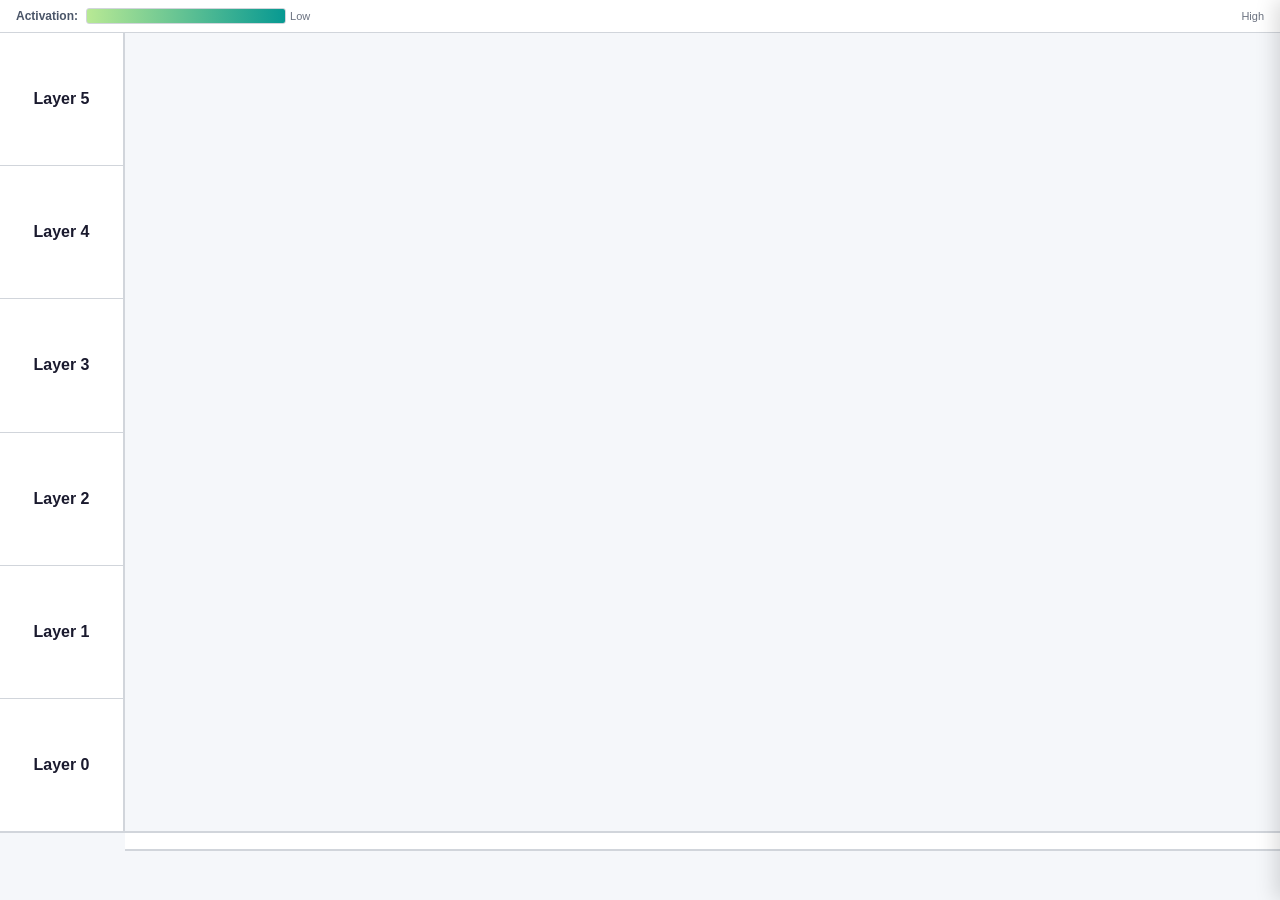
<file: viewer.html>
<!DOCTYPE html>
<html lang="en">
<head>
    <meta charset="UTF-8">
    <meta name="viewport" content="width=device-width, initial-scale=1.0">
    <title>Activation Viewer</title>
    <link rel="stylesheet" href="css/styles.css">
</head>
<body>
    <div id="app">
        <!-- Activation Detail Panel (hidden by default) -->
        <div id="activation-panel" class="hidden">
            <div id="activation-panel-header">
                <h2 id="panel-title">Latent Activations</h2>
                <button id="panel-close">&times;</button>
            </div>
            <div id="activation-panel-content"></div>
        </div>

        <!-- Color Legend -->
        <div id="color-legend">
            <span class="legend-label">Activation:</span>
            <div class="legend-gradient"></div>
            <span class="legend-min">Low</span>
            <span class="legend-max">High</span>
        </div>

        <!-- Grid Section -->
        <div id="grid-container">
            <div id="layer-labels">
                <div class="layer-label">Layer 5</div>
                <div class="layer-label">Layer 4</div>
                <div class="layer-label">Layer 3</div>
                <div class="layer-label">Layer 2</div>
                <div class="layer-label">Layer 1</div>
                <div class="layer-label">Layer 0</div>
            </div>
            <div id="grid-body"></div>
        </div>

        <!-- Sequence Bar -->
        <div id="sequence-bar">
            <div id="sequence-content"></div>
        </div>

        <!-- Canvas Section -->
        <div id="canvas-section" style="display: none;">
            <div id="canvas-toolbar">
                <button id="btn-connect">Connect</button>
                <button id="btn-combine">Combine</button>
                <button id="btn-delete">Delete</button>
                <button id="btn-fullscreen">Fullscreen</button>
            </div>
            <div id="canvas-container">
                <svg id="edges-svg"></svg>
                <div id="nodes-container"></div>
            </div>
        </div>
    </div>

    <script src="js/app.js"></script>
</body>
</html>
</file>
<file: css/styles.css>
* {
    margin: 0;
    padding: 0;
    box-sizing: border-box;
}

body {
    font-family: -apple-system, BlinkMacSystemFont, 'Segoe UI', Roboto, sans-serif;
    background: #f5f7fa;
    color: #1a1a2e;
    min-height: 100vh;
    overflow-x: hidden;
    overflow-y: auto;
}

/* Upload Screen */
#upload-screen {
    display: flex;
    align-items: center;
    justify-content: center;
    height: 100vh;
    background: #f5f7fa;
}

#upload-screen.hidden {
    display: none;
}

#dropzone {
    width: 500px;
    padding: 48px;
    border: 3px dashed #d1d5db;
    border-radius: 16px;
    text-align: center;
    background: #ffffff;
    transition: border-color 0.2s, background 0.2s;
    cursor: pointer;
}

#dropzone:hover,
#dropzone.drag-over {
    border-color: #0088aa;
    background: #e8f7fa;
}

#dropzone.drag-over {
    border-style: solid;
}

.dropzone-icon {
    font-size: 64px;
    margin-bottom: 16px;
}

#dropzone h2 {
    color: #0088aa;
    margin-bottom: 8px;
    font-size: 24px;
}

.dropzone-subtitle {
    color: #6b7280;
    margin-bottom: 24px;
}

#file-input {
    display: none;
}

.required-files {
    text-align: left;
    margin: 24px 0;
    padding: 16px;
    background: #eaecf0;
    border-radius: 8px;
}

.required-files p {
    color: #6b7280;
    font-size: 12px;
    text-transform: uppercase;
    margin-bottom: 12px;
}

.file-status {
    display: flex;
    align-items: center;
    gap: 10px;
    padding: 8px 0;
    border-bottom: 1px solid #e5e7eb;
}

.file-status:last-child {
    border-bottom: none;
}

.status-icon {
    font-size: 14px;
    color: #9ca3af;
}

.file-status.loaded .status-icon {
    color: #4ade80;
}

.file-status.loaded .status-icon::before {
    content: '●';
}

.file-name {
    font-family: 'Courier New', monospace;
    font-size: 13px;
    color: #4a5568;
}

.file-status.loaded .file-name {
    color: #4ade80;
}

#btn-load {
    padding: 12px 32px;
    border: none;
    border-radius: 8px;
    background: #e5e7eb;
    color: #9ca3af;
    font-size: 16px;
    font-weight: bold;
    cursor: not-allowed;
    transition: background 0.2s, color 0.2s;
}

#btn-load:not(:disabled) {
    background: #0088aa;
    color: #ffffff;
    cursor: pointer;
}

#btn-load:not(:disabled):hover {
    background: #006688;
}

#app {
    display: flex;
    flex-direction: column;
    min-height: 100vh;
}

#app.hidden {
    display: none;
}

/* Example Selector */
#example-selector {
    display: flex;
    align-items: center;
    gap: 12px;
    padding: 10px 16px;
    background: #ffffff;
    border-bottom: 1px solid #d1d5db;
}

#example-dropdown {
    flex: 1;
    max-width: 500px;
    padding: 8px 12px;
    font-size: 14px;
    color: #1a1a2e;
    background: #f9fafb;
    border: 1px solid #d1d5db;
    border-radius: 4px;
    cursor: pointer;
    outline: none;
}

#example-dropdown:hover {
    border-color: #0088aa;
}

#example-dropdown:focus {
    border-color: #0088aa;
    box-shadow: 0 0 0 2px rgba(0, 136, 170, 0.2);
}

#example-dropdown option {
    background: #ffffff;
    color: #1a1a2e;
}

#btn-load-custom {
    padding: 8px 16px;
    font-size: 13px;
    font-weight: bold;
    color: #ffffff;
    background: #0088aa;
    border: none;
    border-radius: 4px;
    cursor: pointer;
    transition: background 0.2s;
}

#btn-load-custom:hover {
    background: #006688;
}

/* Color Legend */
#color-legend {
    display: flex;
    align-items: center;
    gap: 8px;
    padding: 8px 16px;
    background: #ffffff;
    border-bottom: 1px solid #d1d5db;
}

.legend-label {
    font-size: 12px;
    font-weight: bold;
    color: #4a5568;
}

.legend-gradient {
    width: 200px;
    height: 16px;
    border-radius: 3px;
    background: linear-gradient(to right, #b8e994 0%, #079992 100%);
    border: 1px solid #d1d5db;
}

.legend-min, .legend-max {
    font-size: 11px;
    color: #6b7280;
}

.legend-min {
    margin-left: -4px;
}

.legend-max {
    margin-left: auto;
}

/* Grid Section */
#grid-container {
    height: 800px;
    flex-shrink: 0;
    display: flex;
    flex-direction: row;
    border-bottom: 2px solid #d1d5db;
    position: relative;
    overflow: hidden;
}

/* Grid edges SVG overlay - fixed over grid, updates on scroll */
#grid-edges-svg {
    position: absolute;
    top: 0;
    left: 0;
    width: 100%;
    height: 100%;
    pointer-events: none;
    z-index: 50;
}

#grid-edges-svg line {
    pointer-events: stroke;
    cursor: pointer;
}

#layer-labels {
    display: flex;
    flex-direction: column;
    background: #ffffff;
    border-right: 2px solid #d1d5db;
    flex-shrink: 0;
    width: 125px;
    z-index: 999;
}

.layer-label {
    flex: 1;
    padding: 8px 12px;
    font-weight: bold;
    display: flex;
    align-items: center;
    justify-content: center;
    border-bottom: 1px solid #d1d5db;
    width: 100%;
    min-width: 80px;

}

.layer-label:last-child {
    border-bottom: none;
}

#grid-body {
    flex: 1;
    overflow-x: auto;
    overflow-y: hidden;
    display: flex;
    flex-direction: column;
}

.grid-row {
    flex: 1;
    display: flex;
    flex-direction: row;
    border-bottom: 1px solid #e5e7eb;
    min-height: 0;
}

.grid-row:last-child {
    border-bottom: none;
}

.grid-cell {
    padding: 6px 10px;
    border-right: 1px solid #c0c4cc;
    border-top: 1px solid #c0c4cc;
    display: inline-flex;
    flex-direction: row;
    flex-wrap: nowrap;
    gap: 6px;
    align-items: center;
    justify-content: center;
    flex-shrink: 0;
    box-sizing: border-box;
}

.grid-cell:hover {
    background: rgba(0, 136, 170, 0.08);
}

.latent-box {
    padding: 4px 8px;
    font-size: 12px;
    border-radius: 3px;
    cursor: pointer;
    transition: transform 0.1s, box-shadow 0.1s;
    white-space: nowrap;
}

.latent-box:hover {
    transform: scale(1.1);
    box-shadow: 0 0 8px rgba(0, 0, 0, 0.2);
    z-index: 10;
}

/* Sequence Bar */
#sequence-bar {
    background: #ffffff;
    border-bottom: 2px solid #d1d5db;
    overflow-x: auto;
    padding: 8px 0;
    margin-left: 125px; /* Align with grid (layer-labels width + border) */
}

#sequence-content {
    display: flex;
    min-width: max-content;
}

.seq-item {
    display: flex;
    flex-direction: column;
    align-items: center;
    justify-content: center;
    padding: 6px 10px;
    font-size: 14px;
    cursor: pointer;
    border-right: 1px solid #d1d5db;
    transition: background 0.2s;
    flex-shrink: 0;
    box-sizing: border-box;
}

.seq-item:hover {
    background: rgba(0, 136, 170, 0.1);
}

.seq-item.active {
    background: #e8f7fa;
}

.seq-aa {
    font-weight: bold;
    color: #0088aa;
    font-size: 18px;
}

.seq-pos {
    color: #6b7280;
    font-size: 12px;
}

/* Canvas Section */
#canvas-section {
    flex: 1;
    display: flex;
    flex-direction: column;
    background: #f0f2f5;
    min-height: 300px;
}

#canvas-toolbar {
    padding: 8px;
    background: #ffffff;
    display: flex;
    gap: 8px;
    border-bottom: 1px solid #d1d5db;
}

#canvas-toolbar button {
    padding: 6px 16px;
    border: none;
    border-radius: 4px;
    cursor: pointer;
    font-size: 13px;
    transition: background 0.2s;
}

#btn-delete {
    background: #dc2626;
    color: #fff;
}

#btn-delete:hover {
    background: #b91c1c;
}

#btn-save-canvas {
    background: #059669;
    color: #fff;
}

#btn-save-canvas:hover {
    background: #047857;
}

#btn-load-canvas {
    background: #d97706;
    color: #fff;
}

#btn-load-canvas:hover {
    background: #b45309;
}

#btn-save-svg {
    background: #ea580c;
    color: #fff;
}

#btn-save-svg:hover {
    background: #c2410c;
}

#btn-fullscreen {
    background: #0d9488;
    color: #fff;
    margin-left: auto;
}

#btn-fullscreen:hover {
    background: #0f766e;
}

/* Fullscreen mode */
#canvas-section.fullscreen {
    position: fixed;
    top: 0;
    left: 0;
    right: 0;
    bottom: 0;
    height: 100vh;
    z-index: 1000;
}

#canvas-container {
    flex: 1;
    position: relative;
    overflow: hidden;
    min-height: 0;
}

#edges-svg {
    position: absolute;
    top: 0;
    left: 0;
    width: 100%;
    height: 100%;
    pointer-events: none;
}

#edges-svg line {
    stroke: #0088aa;
    stroke-width: 2;
    pointer-events: stroke;
    cursor: pointer;
}

#edges-svg line:hover {
    stroke: #ef4444;
    stroke-width: 3;
}

#edges-svg line.selected {
    stroke: #ef4444;
    stroke-width: 3;
}

#nodes-container {
    position: absolute;
    top: 0;
    left: 0;
    width: 100%;
    height: 100%;
    pointer-events: none;
}

.canvas-node {
    position: absolute;
    padding: 8px 12px;
    background: #ffffff;
    border: 2px solid #0088aa;
    border-radius: 6px;
    cursor: grab;
    user-select: none;
    font-size: 12px;
    min-width: 80px;
    text-align: center;
    transition: border-color 0.2s, box-shadow 0.2s;
    pointer-events: auto;
    box-shadow: 0 2px 4px rgba(0, 0, 0, 0.1);
}

.canvas-node:hover {
    border-color: #006688;
}

.canvas-node.selected {
    border-color: #0088aa;
    box-shadow: 0 0 12px rgba(0, 136, 170, 0.4);
}

.canvas-node.super-node {
    background: #f5f3ff;
    border-color: #7c3aed;
}

.canvas-node.super-node.selected {
    border-color: #7c3aed;
    box-shadow: 0 0 12px rgba(124, 58, 237, 0.4);
}

.node-latent {
    font-weight: bold;
    color: #0088aa;
}

.node-info {
    font-size: 10px;
    color: #6b7280;
    margin-top: 2px;
}

.super-node .node-latent {
    color: #7c3aed;
}

/* Activation Detail Panel */
#activation-panel {
    position: fixed;
    top: 0;
    right: 0;
    width: 50%;
    height: 100vh;
    background: #ffffff;
    border-left: 2px solid #d1d5db;
    z-index: 2000;
    display: flex;
    flex-direction: column;
    box-shadow: -4px 0 20px rgba(0, 0, 0, 0.15);
    transition: transform 0.3s ease;
}

#activation-panel.hidden {
    transform: translateX(100%);
}

#activation-panel-header {
    display: flex;
    justify-content: space-between;
    align-items: center;
    padding: 16px 20px;
    background: #f5f7fa;
    border-bottom: 2px solid #d1d5db;
}

#activation-panel-header h2 {
    font-size: 18px;
    color: #0088aa;
    margin: 0;
}

#panel-add-to-canvas {
    padding: 8px 16px;
    background: #533483;
    color: #fff;
    border: none;
    border-radius: 4px;
    font-size: 12px;
    font-weight: bold;
    cursor: pointer;
    margin-left: auto;
    margin-right: 12px;
    transition: background 0.2s, transform 0.1s;
}

#panel-add-to-canvas:hover {
    background: #6b44a8;
    transform: scale(1.05);
}

#panel-close {
    background: none;
    border: none;
    color: #6b7280;
    font-size: 28px;
    cursor: pointer;
    padding: 0 8px;
    line-height: 1;
}

#panel-close:hover {
    color: #ef4444;
}

#activation-panel-content {
    flex: 1;
    overflow-y: auto;
    padding: 16px;
}

/* Individual sequence card */
.seq-card {
    background: #ffffff;
    border-radius: 8px;
    margin-bottom: 16px;
    overflow: hidden;
    border: 1px solid #e5e7eb;
}

.seq-card-header {
    display: flex;
    justify-content: space-between;
    align-items: flex-start;
    padding: 12px 16px;
    background: #f5f7fa;
    border-bottom: 1px solid #d1d5db;
}

.seq-card-title {
    flex: 1;
}

.seq-card-title h3 {
    font-size: 14px;
    color: #0088aa;
    margin: 0 0 4px 0;
}

.seq-card-title .protein-name {
    font-size: 12px;
    color: #4a5568;
    margin: 0;
}

.seq-card-score {
    background: #7c3aed;
    padding: 4px 10px;
    border-radius: 4px;
    font-size: 12px;
    font-weight: bold;
    color: #fff;
    white-space: nowrap;
    margin-left: 12px;
}

.seq-card-meta {
    padding: 8px 16px;
    font-size: 11px;
    color: #6b7280;
    background: #f9fafb;
    border-bottom: 1px solid #e5e7eb;
}

.seq-card-meta span {
    margin-right: 16px;
}

/* Sequence visualization */
.seq-visualization {
    padding: 12px 16px;
    overflow-x: auto;
}

.seq-amino-acids {
    display: flex;
    flex-wrap: wrap;
    gap: 1px;
    font-family: 'Courier New', monospace;
}

.aa-char {
    width: 18px;
    height: 22px;
    display: flex;
    align-items: center;
    justify-content: center;
    font-size: 11px;
    font-weight: bold;
    border-radius: 2px;
    transition: transform 0.1s;
}

.aa-char:hover {
    transform: scale(1.3);
    z-index: 10;
    position: relative;
}

.aa-char.zero {
    background: transparent;
    color: #9ca3af;
}

/* Amino acid tooltip */
.aa-tooltip {
    position: fixed;
    background: #1f2937;
    color: #fff;
    padding: 6px 10px;
    border-radius: 4px;
    font-size: 12px;
    font-family: 'Courier New', monospace;
    pointer-events: none;
    z-index: 3000;
    white-space: nowrap;
    box-shadow: 0 2px 8px rgba(0, 0, 0, 0.3);
    border: 1px solid #374151;
}

.aa-tooltip .tooltip-pos {
    color: #9ca3af;
    margin-right: 8px;
}

.aa-tooltip .tooltip-aa {
    color: #38bdf8;
    font-weight: bold;
    margin-right: 8px;
}

.aa-tooltip .tooltip-val {
    color: #f87171;
    font-weight: bold;
}

/* Rank badge */
.rank-badge {
    font-size: 11px;
    color: #6b7280;
    margin-right: 8px;
}

/* Wild Type card styling */
.wild-type-card {
    border: 2px solid #0088aa;
    box-shadow: 0 0 12px rgba(0, 136, 170, 0.2);
}

.wild-type-card .seq-card-header {
    background: linear-gradient(135deg, #e8f7fa 0%, #dbeafe 100%);
}

.wild-type-badge {
    display: inline-block;
    background: #0088aa;
    color: #ffffff;
    font-size: 10px;
    font-weight: bold;
    padding: 2px 8px;
    border-radius: 3px;
    margin-right: 8px;
    text-transform: uppercase;
}

/* Panel section title */
.panel-section-title {
    font-size: 14px;
    font-weight: bold;
    color: #6b7280;
    padding: 16px 0 8px 0;
    margin-top: 8px;
    border-top: 1px solid #d1d5db;
    text-transform: uppercase;
    letter-spacing: 1px;
}

/* No data message */
.no-data-message {
    padding: 20px;
    text-align: center;
    color: #9ca3af;
    font-style: italic;
}

/* Activation list */
.activation-list {
    padding: 8px 16px 16px;
}

.activation-row {
    display: flex;
    padding: 6px 0;
    border-bottom: 1px solid #e5e7eb;
    font-family: 'Courier New', monospace;
}

.activation-row.header {
    font-weight: bold;
    color: #6b7280;
    font-size: 11px;
    text-transform: uppercase;
    border-bottom: 2px solid #d1d5db;
}

.activation-pos {
    width: 80px;
    color: #4a5568;
}

.activation-aa {
    width: 40px;
    color: #0088aa;
    font-weight: bold;
}

.activation-value {
    flex: 1;
    color: #ef4444;
    text-align: right;
}

/* Clicked position info */
.clicked-position-info {
    padding: 12px 16px;
    background: #e8edf3;
    border-bottom: 1px solid #d1d5db;
}

.clicked-label {
    font-size: 11px;
    color: #6b7280;
    text-transform: uppercase;
    margin-bottom: 6px;
}

.clicked-details {
    display: flex;
    gap: 16px;
    align-items: center;
    font-family: 'Courier New', monospace;
}

.clicked-pos {
    color: #4a5568;
    font-size: 14px;
}

.clicked-aa {
    font-size: 20px;
    font-weight: bold;
    color: #0088aa;
    background: #e8f7fa;
    padding: 4px 12px;
    border-radius: 4px;
}

.clicked-activation {
    color: #ef4444;
    font-size: 14px;
    font-weight: bold;
}

/* Clicked amino acid highlight in sequence */
.aa-char.clicked {
    outline: 2px solid #0088aa;
    outline-offset: 1px;
    box-shadow: 0 0 8px rgba(0, 136, 170, 0.6);
}

/* Panel Tabs */
.panel-tabs {
    display: flex;
    gap: 4px;
    padding: 12px 16px;
    background: #f5f7fa;
    border-bottom: 2px solid #d1d5db;
}

.panel-tab {
    padding: 8px 20px;
    border: none;
    border-radius: 4px 4px 0 0;
    background: #ffffff;
    color: #6b7280;
    font-size: 13px;
    font-weight: bold;
    cursor: pointer;
    transition: background 0.2s, color 0.2s;
}

.panel-tab:hover {
    background: #f3f4f6;
    color: #4a5568;
}

.panel-tab.active {
    background: #0088aa;
    color: #ffffff;
}

/* Alignment Container */
.alignment-container {
    background: #f9fafb;
    border-radius: 8px;
    margin: 16px 0;
    overflow: hidden;
}

.alignment-scroll {
    overflow-x: auto;
    overflow-y: auto;
    max-height: calc(100vh - 200px);
    padding: 16px;
}

/* Alignment Row */
.alignment-row {
    display: flex;
    align-items: center;
    margin-bottom: 2px;
    min-width: max-content;
}

.alignment-row.wild-type-row {
    background: rgba(0, 136, 170, 0.1);
    border-radius: 4px;
    padding: 4px 0;
    margin-bottom: 8px;
}

.alignment-row.ruler-row {
    margin-bottom: 8px;
    border-bottom: 1px solid #d1d5db;
    padding-bottom: 8px;
}

/* Alignment Label */
.alignment-label {
    min-width: 220px;
    max-width: 220px;
    padding-right: 12px;
    display: flex;
    align-items: center;
    gap: 8px;
    font-size: 12px;
    color: #4a5568;
    flex-shrink: 0;
}

.alignment-entry {
    white-space: nowrap;
    overflow: hidden;
    text-overflow: ellipsis;
}

/* Alignment Sequence */
.alignment-sequence {
    display: flex;
    font-family: 'Courier New', monospace;
    gap: 1px;
}

/* Gap character styling */
.aa-char.gap {
    background: transparent;
    color: #d1d5db;
}

/* Max position highlight */
.aa-char.max-pos {
    outline: 2px solid #ef4444;
    outline-offset: 1px;
    z-index: 5;
    position: relative;
}

/* Ruler styling */
.ruler-mark {
    width: 18px;
    height: 22px;
    display: flex;
    align-items: center;
    justify-content: center;
    font-size: 9px;
    color: #9ca3af;
    font-family: 'Courier New', monospace;
}

.ruler-tick {
    width: 18px;
    height: 22px;
    display: flex;
    align-items: center;
    justify-content: center;
    font-size: 10px;
    color: #6b7280;
}

.ruler-dot {
    width: 18px;
    height: 22px;
    display: flex;
    align-items: center;
    justify-content: center;
    font-size: 10px;
    color: #d1d5db;
}

/* Alignment Toolbar */
.alignment-toolbar {
    display: flex;
    align-items: center;
    gap: 16px;
    padding: 12px 16px;
    background: #ffffff;
    border-radius: 8px;
    margin-bottom: 12px;
}

.btn-go-to-center {
    padding: 8px 16px;
    border: none;
    border-radius: 4px;
    background: #0088aa;
    color: #ffffff;
    font-size: 13px;
    font-weight: bold;
    cursor: pointer;
    transition: background 0.2s;
}

.btn-go-to-center:hover {
    background: #006688;
}

.alignment-info {
    font-size: 12px;
    color: #6b7280;
}

/* Center Line Indicator */
.center-line {
    position: relative;
    box-shadow: inset 0 0 0 1px rgba(239, 68, 68, 0.6);
}

.center-line::before {
    content: '';
    position: absolute;
    top: -2px;
    bottom: -2px;
    left: 50%;
    width: 1px;
    background: repeating-linear-gradient(
        to bottom,
        #ef4444 0px,
        #ef4444 3px,
        transparent 3px,
        transparent 6px
    );
    z-index: 10;
}

.ruler-row .center-line {
    background: rgba(239, 68, 68, 0.3);
    color: #ef4444 !important;
    font-weight: bold;
}

.ruler-row .center-line::before {
    display: none;
}

/* ============================================
   Virtual Weights Styles
   ============================================ */

/* Optional file indicator */
.file-status.optional .file-name {
    color: #9ca3af;
    font-style: italic;
}

.file-status.optional.loaded .file-name {
    color: #4ade80;
    font-style: normal;
}

/* Virtual Weights Toggle Button */
#btn-virtual-weights {
    background: #14b8a6;
    color: #fff;
    display: inline-flex;
    align-items: center;
    gap: 6px;
    padding: 8px 14px;
    border-radius: 6px;
    transition: all 0.2s ease;
    border: 0px;
}

#btn-virtual-weights .btn-icon {
    font-size: 1.1em;
    line-height: 1;
    opacity: 0.8;
}

#btn-virtual-weights:hover:not(:disabled) {
    background: #0d9488;
}

#btn-virtual-weights:hover:not(:disabled) .btn-icon {
    opacity: 1;
}

#btn-virtual-weights:disabled {
    background: #e5e7eb;
    color: #9ca3af;
    cursor: not-allowed;
}

#btn-virtual-weights:disabled .btn-icon {
    opacity: 0.4;
}

#btn-virtual-weights.active {
    background: #0088aa;
    color: #ffffff;
    font-weight: bold;
}

#btn-virtual-weights.active .btn-icon {
    opacity: 1;
}

/* Virtual Weight Edges */
.virtual-weight-edge {
    transition: stroke 0.15s, stroke-opacity 0.15s;
    cursor: pointer;
}

.virtual-weight-edge:hover {
    stroke: #fff !important;
    stroke-opacity: 1 !important;
}

/* Edge Tooltip */
.edge-tooltip {
    position: fixed;
    background: #1f2937;
    color: #fff;
    padding: 8px 12px;
    border-radius: 6px;
    font-size: 12px;
    font-family: 'Courier New', monospace;
    pointer-events: none;
    z-index: 3000;
    white-space: nowrap;
    box-shadow: 0 4px 12px rgba(0, 0, 0, 0.3);
    border: 1px solid #ef4444;
}

.edge-tooltip-weight {
    color: #f87171;
    font-weight: bold;
    margin-bottom: 4px;
}

.edge-tooltip-path {
    color: #9ca3af;
    font-size: 10px;
}

/* Latent box edge highlight */
.latent-box.edge-highlight {
    outline: 2px solid #ef4444;
    outline-offset: 2px;
    box-shadow: 0 0 12px rgba(239, 68, 68, 0.6);
    z-index: 100;
    position: relative;
}

/* Canvas node highlight pulse (for duplicate prevention) */
.canvas-node.highlight-pulse {
    animation: nodePulse 0.5s ease-out;
}

@keyframes nodePulse {
    0% {
        box-shadow: 0 0 0 0 rgba(0, 136, 170, 0.8);
    }
    50% {
        box-shadow: 0 0 20px 10px rgba(0, 136, 170, 0.4);
    }
    100% {
        box-shadow: 0 0 0 0 rgba(0, 136, 170, 0);
    }
}

/* Virtual edge styling in canvas */
.virtual-edge {
    transition: stroke 0.15s, stroke-opacity 0.15s;
}

.virtual-edge:hover {
    stroke: #fff !important;
    stroke-opacity: 1 !important;
}

/* ============================================
   Layer Panel Styles
   ============================================ */

#layer-panel {
    position: fixed;
    top: 0;
    left: 0;
    width: 50%;
    height: 100vh;
    background: #ffffff;
    border-right: 2px solid #d1d5db;
    z-index: 2000;
    display: flex;
    flex-direction: column;
    box-shadow: 4px 0 20px rgba(0, 0, 0, 0.15);
    transition: transform 0.3s ease;
    z-index: 9999999999999999;
}

#layer-panel.hidden {
    transform: translateX(-100%);
}

#layer-panel-header {
    display: flex;
    justify-content: space-between;
    align-items: center;
    padding: 16px 20px;
    background: #f5f7fa;
    border-bottom: 2px solid #d1d5db;
}

#layer-panel-header h2 {
    font-size: 18px;
    color: #0088aa;
    margin: 0;
}

#layer-panel-close {
    background: none;
    border: none;
    color: #6b7280;
    font-size: 28px;
    cursor: pointer;
    padding: 0 8px;
    line-height: 1;
}

#layer-panel-close:hover {
    color: #ef4444;
}

#layer-panel-content {
    flex: 1;
    overflow-y: auto;
    padding: 16px;
}

/* Layer label clickable styling */
.layer-label {
    cursor: pointer;
    transition: background 0.2s, color 0.2s;
}

.layer-label:hover {
    background: #e8f7fa;
    color: #0088aa;
}

/* Latent ranking card */
.latent-rank-card {
    background: #ffffff;
    border-radius: 8px;
    margin-bottom: 12px;
    overflow: hidden;
    cursor: pointer;
    transition: box-shadow 0.2s, transform 0.2s;
    border: 1px solid #e5e7eb;
}

.latent-rank-card:hover {
    box-shadow: 0 0 12px rgba(0, 136, 170, 0.3);
    transform: translateX(4px);
}

.latent-rank-header {
    display: flex;
    align-items: center;
    padding: 10px 16px;
    background: #f5f7fa;
    gap: 16px;
}

.latent-rank-number {
    font-size: 14px;
    font-weight: bold;
    color: #6b7280;
    min-width: 30px;
}

.latent-rank-info {
    flex: 1;
    display: flex;
    align-items: center;
    gap: 12px;
}

.latent-rank-idx {
    font-weight: bold;
    color: #0088aa;
    font-size: 14px;
}

.latent-rank-max {
    color: #ef4444;
    font-size: 13px;
    font-weight: bold;
}

.latent-rank-pos {
    color: #4a5568;
    font-size: 12px;
    font-family: 'Courier New', monospace;
}

/* Latent rank card actions */
.latent-rank-actions {
    display: flex;
    gap: 8px;
    margin-left: auto;
}

.latent-rank-actions button {
    padding: 6px 12px;
    border: none;
    border-radius: 4px;
    font-size: 11px;
    font-weight: bold;
    cursor: pointer;
    transition: background 0.2s, transform 0.1s;
}

.btn-add-to-canvas {
    background: #533483;
    color: #fff;
}

.btn-add-to-canvas:hover {
    background: #6b44a8;
    transform: scale(1.05);
}

.btn-feature-info {
    background: #0088aa;
    color: #ffffff;
}

.btn-feature-info:hover {
    background: #006688;
    transform: scale(1.05);
}

/* Latent heatmap */
.latent-heatmap {
    padding: 10px 16px;
    overflow-x: auto;
}

.latent-heatmap .seq-amino-acids {
    display: flex;
    flex-wrap: nowrap;
    gap: 1px;
    font-family: 'Courier New', monospace;
}

/* Max position highlight in heatmap */
.aa-char.max-highlight {
    outline: 2px solid #0088aa;
    outline-offset: 1px;
    z-index: 5;
    position: relative;
}

/* ============================================
   Edge Filter Slider Styles
   ============================================ */

#edge-filter-control {
    display: flex;
    align-items: center;
    gap: 8px;
    margin-left: 24px;
    padding-left: 24px;
    border-left: 1px solid #d1d5db;
}

#edge-filter-control.hidden {
    display: none;
}

.filter-label {
    font-size: 12px;
    font-weight: bold;
    color: #4a5568;
}

#edge-threshold-slider {
    width: 120px;
    height: 6px;
    -webkit-appearance: none;
    appearance: none;
    background: #e5e7eb;
    border-radius: 3px;
    outline: none;
    cursor: pointer;
}

#edge-threshold-slider::-webkit-slider-thumb {
    -webkit-appearance: none;
    appearance: none;
    width: 16px;
    height: 16px;
    background: #0088aa;
    border-radius: 50%;
    cursor: pointer;
    transition: background 0.2s;
}

#edge-threshold-slider::-webkit-slider-thumb:hover {
    background: #006688;
}

#edge-threshold-slider::-moz-range-thumb {
    width: 16px;
    height: 16px;
    background: #0088aa;
    border: none;
    border-radius: 50%;
    cursor: pointer;
}

#edge-threshold-input {
    width: 45px;
    padding: 4px 6px;
    font-size: 12px;
    font-weight: bold;
    color: #0088aa;
    background: #f9fafb;
    border: 1px solid #d1d5db;
    border-radius: 4px;
    text-align: center;
    -moz-appearance: textfield;
}

#edge-threshold-input::-webkit-outer-spin-button,
#edge-threshold-input::-webkit-inner-spin-button {
    -webkit-appearance: none;
    margin: 0;
}

#edge-threshold-input:focus {
    outline: none;
    border-color: #0088aa;
}

.percent-sign {
    font-size: 12px;
    font-weight: bold;
    color: #0088aa;
}

/* ============================================
   Influences Tab Styles
   ============================================ */

.influence-subtabs {
    display: flex;
    gap: 8px;
    padding: 12px 16px;
    background: #f9fafb;
    border-bottom: 1px solid #d1d5db;
    margin-bottom: 16px;
}

.influence-subtab {
    padding: 6px 16px;
    border: 1px solid #d1d5db;
    border-radius: 16px;
    background: transparent;
    color: #6b7280;
    font-size: 13px;
    font-weight: 500;
    cursor: pointer;
    transition: all 0.2s;
}

.influence-subtab:hover {
    border-color: #0088aa;
    color: #4a5568;
}

.influence-subtab.active {
    background: #0088aa;
    border-color: #0088aa;
    color: #ffffff;
}

.influences-header {
    padding: 16px;
    background: #ffffff;
    border-radius: 8px;
    margin-bottom: 16px;
}

.influences-summary {
    display: flex;
    align-items: center;
    gap: 12px;
}

.influences-count {
    font-size: 18px;
    font-weight: bold;
    color: #0088aa;
}

.influences-target {
    font-size: 14px;
    color: #6b7280;
}

.influences-list {
    display: flex;
    flex-direction: column;
    gap: 8px;
}

.influence-card {
    display: flex;
    align-items: center;
    gap: 16px;
    padding: 12px 16px;
    background: #ffffff;
    border-radius: 8px;
    border: 1px solid #d1d5db;
    transition: border-color 0.2s, transform 0.2s, box-shadow 0.2s;
}

.influence-card:hover {
    border-color: #0088aa;
    transform: translateX(4px);
    box-shadow: 0 0 12px rgba(0, 136, 170, 0.2);
}

.influence-rank {
    font-size: 14px;
    font-weight: bold;
    color: #9ca3af;
    min-width: 30px;
}

.influence-source {
    display: flex;
    flex-direction: column;
    gap: 2px;
    min-width: 120px;
}

.influence-layer {
    font-size: 12px;
    color: #6b7280;
}

.influence-latent {
    font-size: 16px;
    font-weight: bold;
    color: #0088aa;
}

.influence-weight {
    padding: 6px 12px;
    border-radius: 4px;
    font-family: 'Courier New', monospace;
    font-size: 14px;
    font-weight: bold;
    min-width: 90px;
    text-align: center;
}

.influence-weight.positive {
    color: #000;
}

.influence-weight.negative {
    color: #fff;
}

.influence-meta {
    flex: 1;
    display: flex;
    justify-content: flex-end;
    gap: 16px;
}

.influence-edge-count {
    font-size: 11px;
    color: #9ca3af;
    font-style: italic;
}

.btn-view-source {
    padding: 6px 12px;
    border: none;
    border-radius: 4px;
    background: #0088aa;
    color: #ffffff;
    font-size: 12px;
    font-weight: bold;
    cursor: pointer;
    transition: background 0.2s, transform 0.1s;
}

.btn-view-source:hover {
    background: #006688;
    transform: scale(1.05);
}

/* ============================================
   Context Menu Styles
   ============================================ */

.context-menu {
    position: fixed;
    background: #ffffff;
    border: 1px solid #d1d5db;
    border-radius: 4px;
    box-shadow: 0 2px 10px rgba(0, 0, 0, 0.15);
    z-index: 10000;
    min-width: 180px;
}

.context-menu.hidden {
    display: none;
}

.context-menu-item {
    padding: 8px 16px;
    cursor: pointer;
    color: #374151;
    font-size: 14px;
}

.context-menu-item:hover {
    background: #f3f4f6;
}

.context-menu-item:first-child {
    border-radius: 4px 4px 0 0;
}

.context-menu-item:last-child {
    border-radius: 0 0 4px 4px;
}

/* ============================================
   Node Name Styles
   ============================================ */

.node-name {
    font-size: 11px;
    color: #6b7280;
    margin-top: 2px;
}

/* ============================================
   Name Popup Styles
   ============================================ */

.name-popup {
    position: fixed;
    top: 0;
    left: 0;
    width: 100%;
    height: 100%;
    background: rgba(0, 0, 0, 0.3);
    display: flex;
    align-items: center;
    justify-content: center;
    z-index: 10001;
}

.name-popup.hidden {
    display: none;
}

.name-popup-content {
    background: #ffffff;
    border: 1px solid #d1d5db;
    border-radius: 8px;
    padding: 20px;
    min-width: 300px;
}

.name-popup-content h3 {
    margin: 0 0 15px 0;
    color: #0088aa;
}

#node-name-input {
    width: 100%;
    padding: 8px;
    background: #f9fafb;
    border: 1px solid #d1d5db;
    border-radius: 4px;
    color: #374151;
    font-size: 14px;
    box-sizing: border-box;
}

#node-name-input:focus {
    outline: none;
    border-color: #0088aa;
}

.name-popup-buttons {
    display: flex;
    gap: 10px;
    justify-content: flex-end;
    margin-top: 15px;
}

.name-popup-buttons button {
    padding: 8px 16px;
    border-radius: 4px;
    cursor: pointer;
    font-size: 14px;
}

#name-popup-cancel {
    background: #e5e7eb;
    border: none;
    color: #374151;
}

#name-popup-cancel:hover {
    background: #d1d5db;
}

#name-popup-save {
    background: #0088aa;
    border: none;
    color: #ffffff;
}

#name-popup-save:hover {
    background: #006688;
}

/* ============================================
   Logo Styling
   ============================================ */

#site-logo {
    width: 280px;
}

/* ============================================
   Button Icon Styles (Lucide)
   ============================================ */

/* Base icon styling for all buttons */
button svg.lucide {
    width: 16px;
    height: 16px;
    vertical-align: middle;
    margin-right: 6px;
    stroke: currentColor;
    flex-shrink: 0;
}

/* Icon-only close buttons */
#panel-close svg.lucide,
#layer-panel-close svg.lucide {
    width: 20px;
    height: 20px;
    margin-right: 0;
}

/* Toolbar buttons flexbox alignment */
#canvas-toolbar button,
#btn-load,
#btn-load-custom,
.name-popup-buttons button {
    display: inline-flex;
    align-items: center;
    justify-content: center;
}

/* Disabled state icon styling */
button:disabled svg.lucide {
    opacity: 0.5;
}

/* Hover state - subtle icon animation */
button:hover:not(:disabled) svg.lucide {
    transform: scale(1.1);
    transition: transform 0.15s ease;
}

/* Toolbar buttons - consistent sizing */
#canvas-toolbar button svg.lucide {
    width: 14px;
    height: 14px;
}

/* Popup buttons */
.name-popup-buttons button svg.lucide {
    width: 14px;
    height: 14px;
}
</file>
